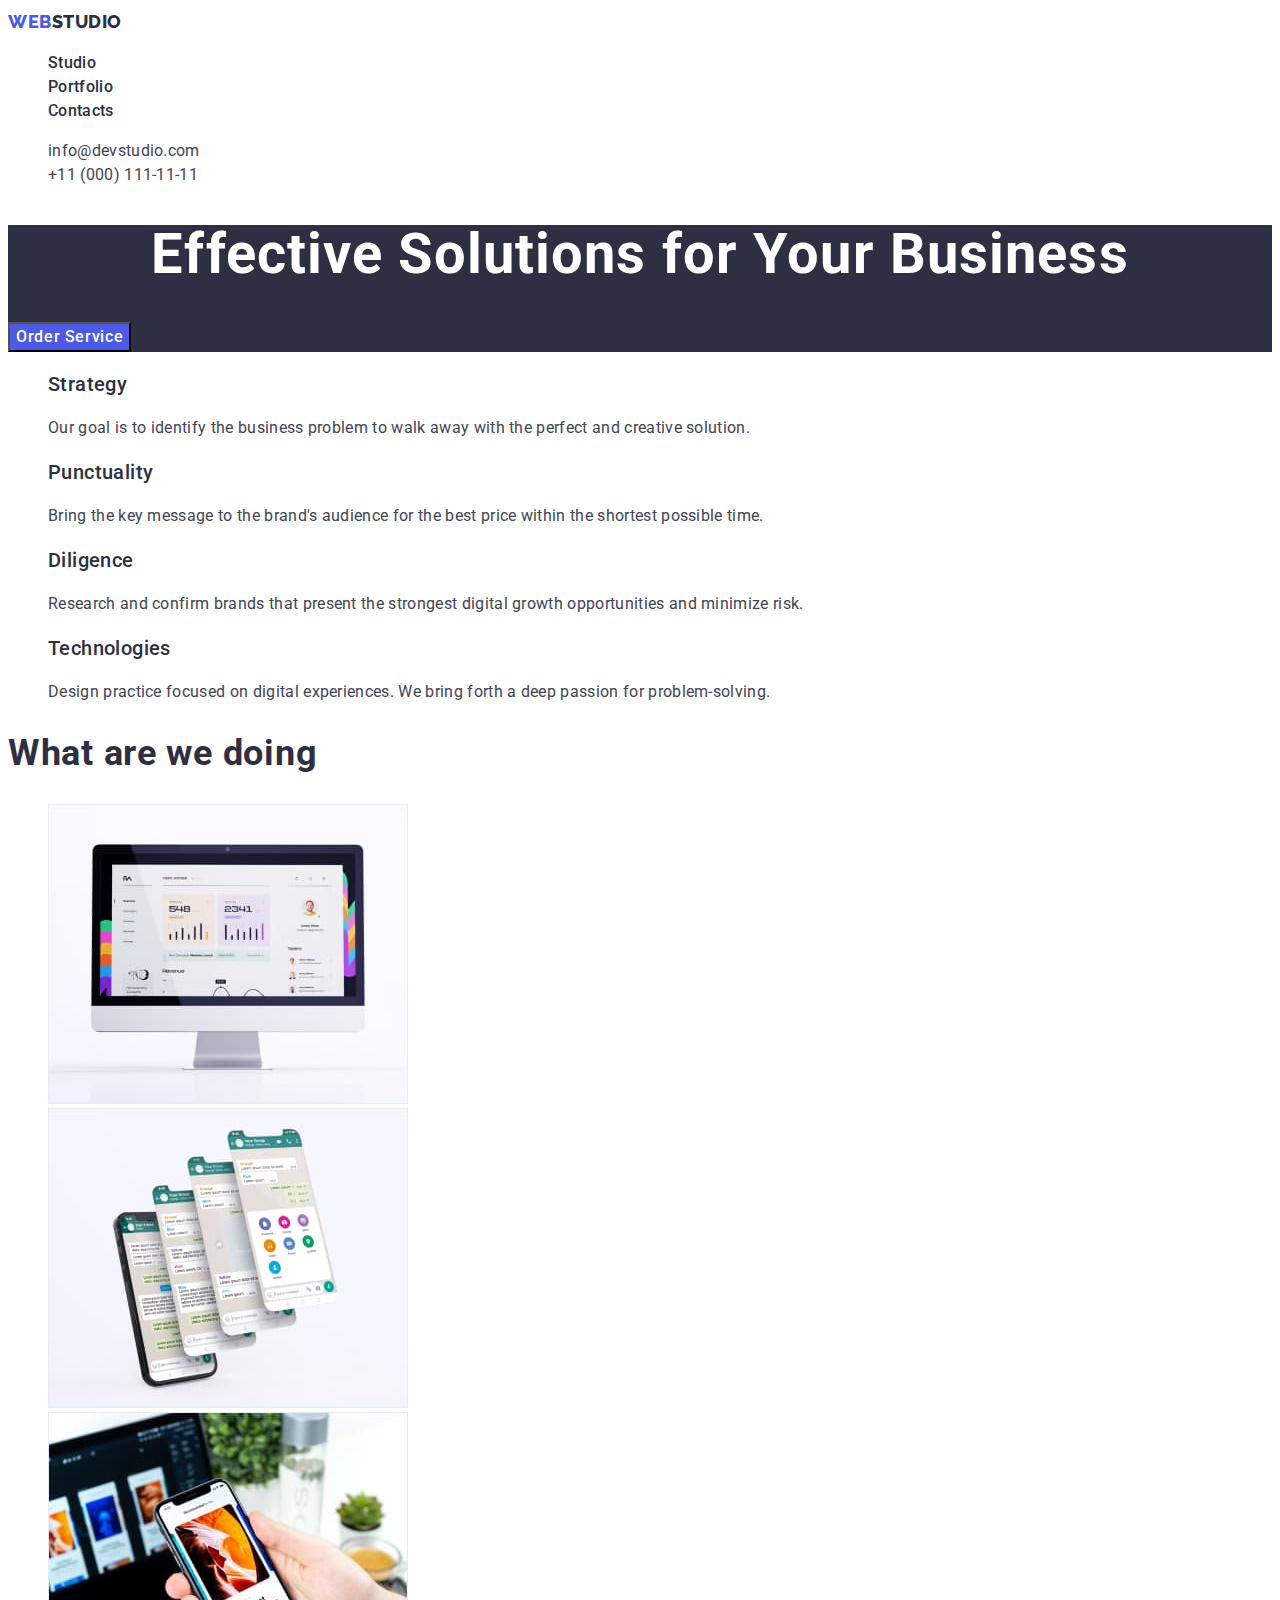
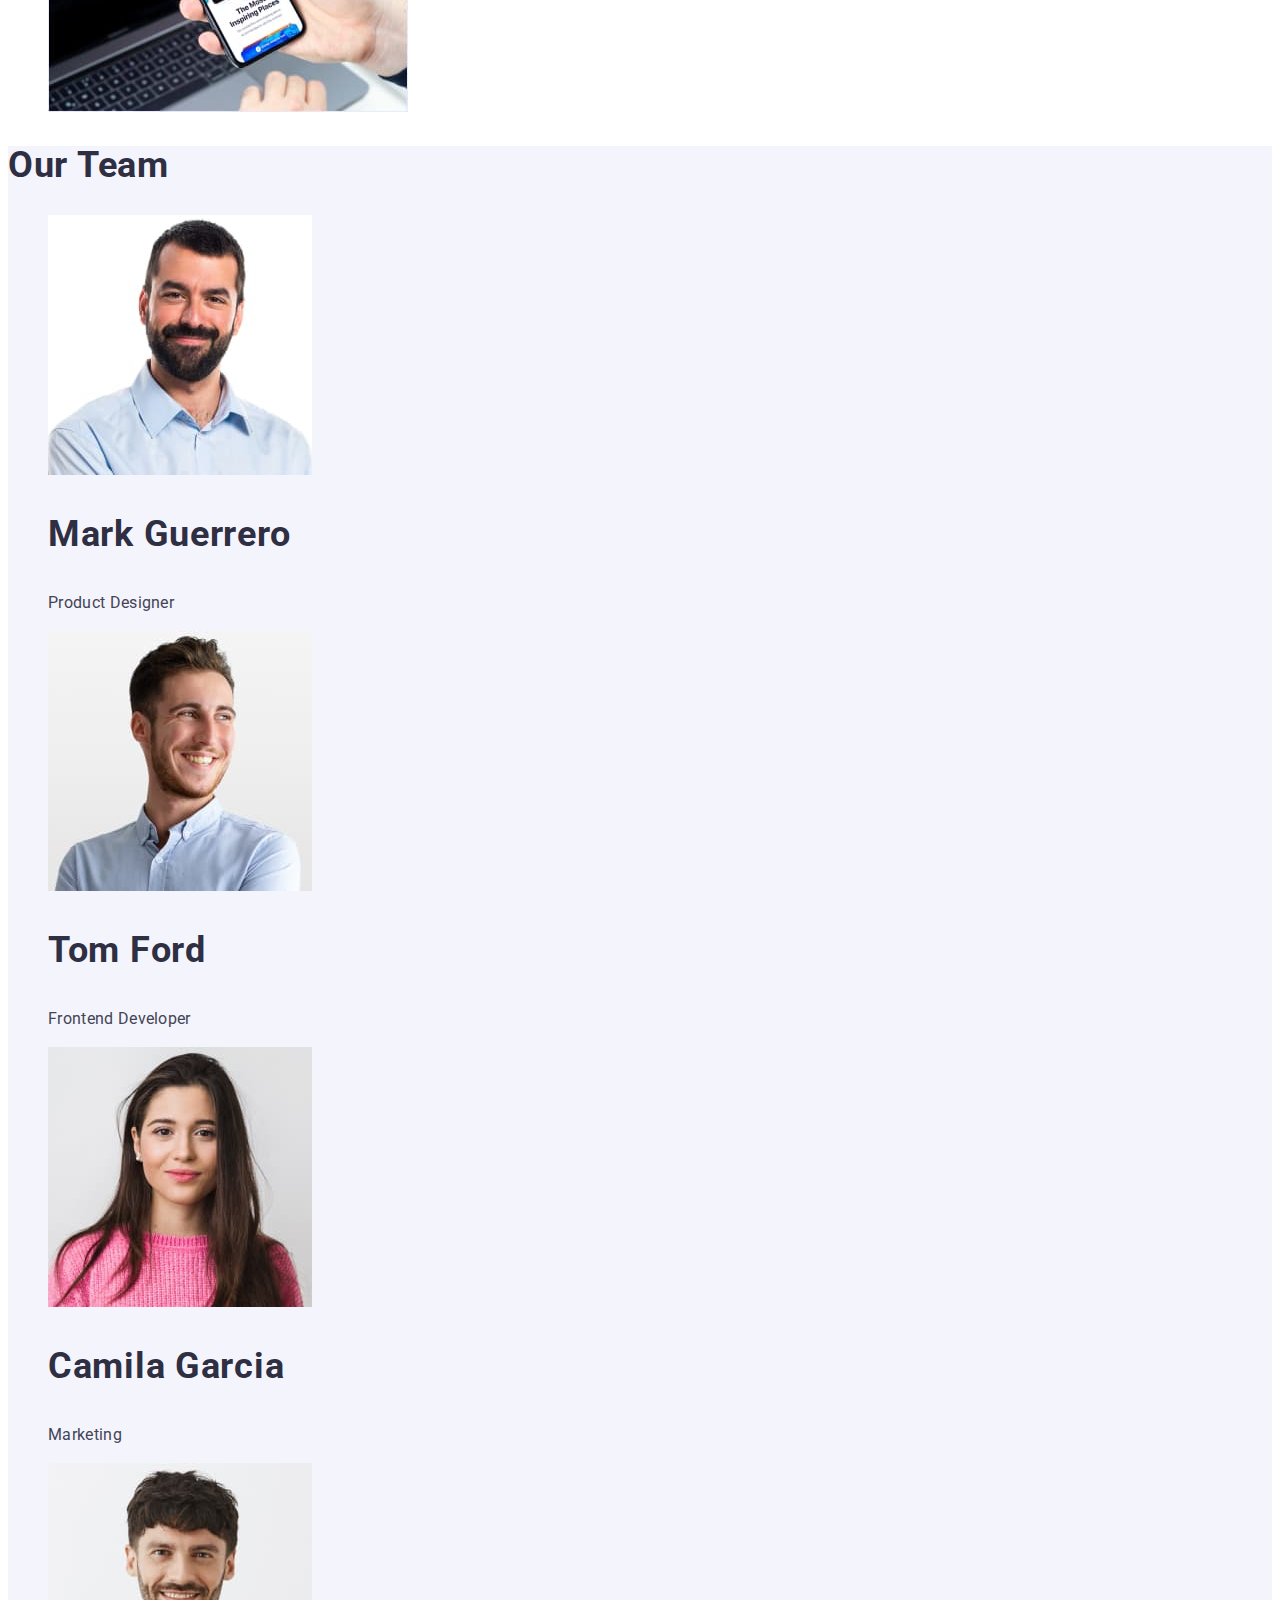
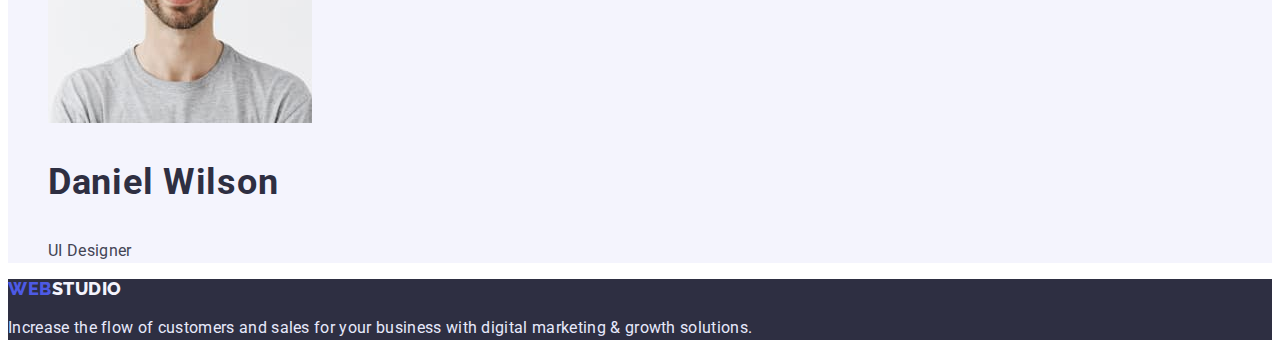
<file: index.html>
<!DOCTYPE html>
<html lang="en">
<head>
    <meta charset="UTF-8">
    <meta http-equiv="X-UA-Compatible" content="IE=edge">
    <meta name="viewport" content="width=device-width, initial-scale=1.0">
    <title>Effective Solutions for Your Business</title>
    <link rel="preconnect" href="https://fonts.googleapis.com">
    <link rel="preconnect" href="https://fonts.gstatic.com" crossorigin>
    <link
 href="https://fonts.googleapis.com/css2?family=Raleway:wght@800&family=Roboto:wght@400;500;700;900&display=swap"
 rel="stylesheet"
    />
    <link rel="stylesheet" href="./css/styles.css">
</head>
<body>
    <header class="page-header">
        <nav>
            <a class="logo-link" href="./index.html"><span class="accent">WEB</span>STUDIO</a>
            <ul class="menu list">
                <li class="menu-header list"><a class="menu-list" href="./index.html">Studio</a></li>
                <li class="menu-header list"><a class="menu-list" href="./portfolio.html">Portfolio</a></li>
                <li class="menu-header list"><a class="menu-list" href="">Contacts</a></li>
            </ul>
        </nav>
        <address class="address">
            <ul class="list">
            <li><a class="link-mail-post" href="mailto:info@devstudio.com">info@devstudio.com</a></li>
            <li><a class="phone-number" href="tel:+110001111111">+11 (000) 111-11-11</a></li>
        </ul>
    </address>

    </header>
    <main>
        <section class="solutions">
         <h1 class="h1-solutions">Effective Solutions for Your Business</h1>
                <button class="button-style b-text" type="button">Order Service</button>
          </section>

            <section class="features">
                <h2 class="visually-hidden">Features</h2>
        <ul class="features list">
            <li class="features-item"><h3 class="features-header">Strategy</h3>
                <p class="features-list">Our goal is to identify the business
                    problem to walk away with the perfect and creative solution. </p>
            </li>
            <li class="features-item">
                <h3 class="features-header">Punctuality</h3>
                <p class="features-list">Bring the key message to the brand's audience for the best price within the shortest possible time.
             </p></li>
            <li class="features-item">
                <h3 class="features-header">Diligence</h3>
                <p class="features-list">Research and confirm brands that present the strongest digital growth opportunities and minimize risk.</p>
            </li>
            <li class="features-item">
                <h3 class="features-header">Technologies</h3>
                <p class="features-list">Design practice focused on digital experiences. We bring forth a deep passion for problem-solving.</p>
            </li>
        </ul>
    </section>
    <section class="our-work">
        <h2 class="our-work-header">What are we doing</h2>
<ul class="work-img list">
            <li><img src="./images/img1.jpg" alt="computer" width="360"/></li>
            <li><img src="./images/img2.jpg" alt="telephone" width="360"/></li>
            <li><img src="./images/img3.jpg" alt="notebook" width="360"/></li>
    </ul>
    </section>
    <section class="team">
        <h2 class="team-header">Our Team</h2>
        <ul class="team list">
            <li><img src="./images/img4.jpg" alt="Mark" width="264"/><h3 class="team-header">Mark Guerrero</h3>
            <p class="speciality">Product Designer</p></li>
        
        <li><img src="./images/img5.jpg" alt="Tom" width="264"/><h3 class="team-header">Tom Ford</h3>
            <p class="speciality">Frontend Developer</p></li>
        
        <li><img src="./images/img6.jpg" alt="Camila" width="264"/><h3 class="team-header">Camila Garcia</h3>
            <p class="speciality">Marketing</p></li>
        
        <li><img src="./images/img7.jpg" alt="Daniel" width="264"/><h3 class="team-header">Daniel Wilson</h3>
            <p class="speciality">UI Designer</p></li>
        </ul>
</section>
    </main>
    <footer class="style-footer">
    
        <a class="logotype" href="./index.html"><span class="accent">WEB</span>STUDIO</a>
        <p class="footer-text">Increase the flow of customers and sales for your business with digital marketing & growth solutions.</p>

    </footer>
</body>
</html>
</file>
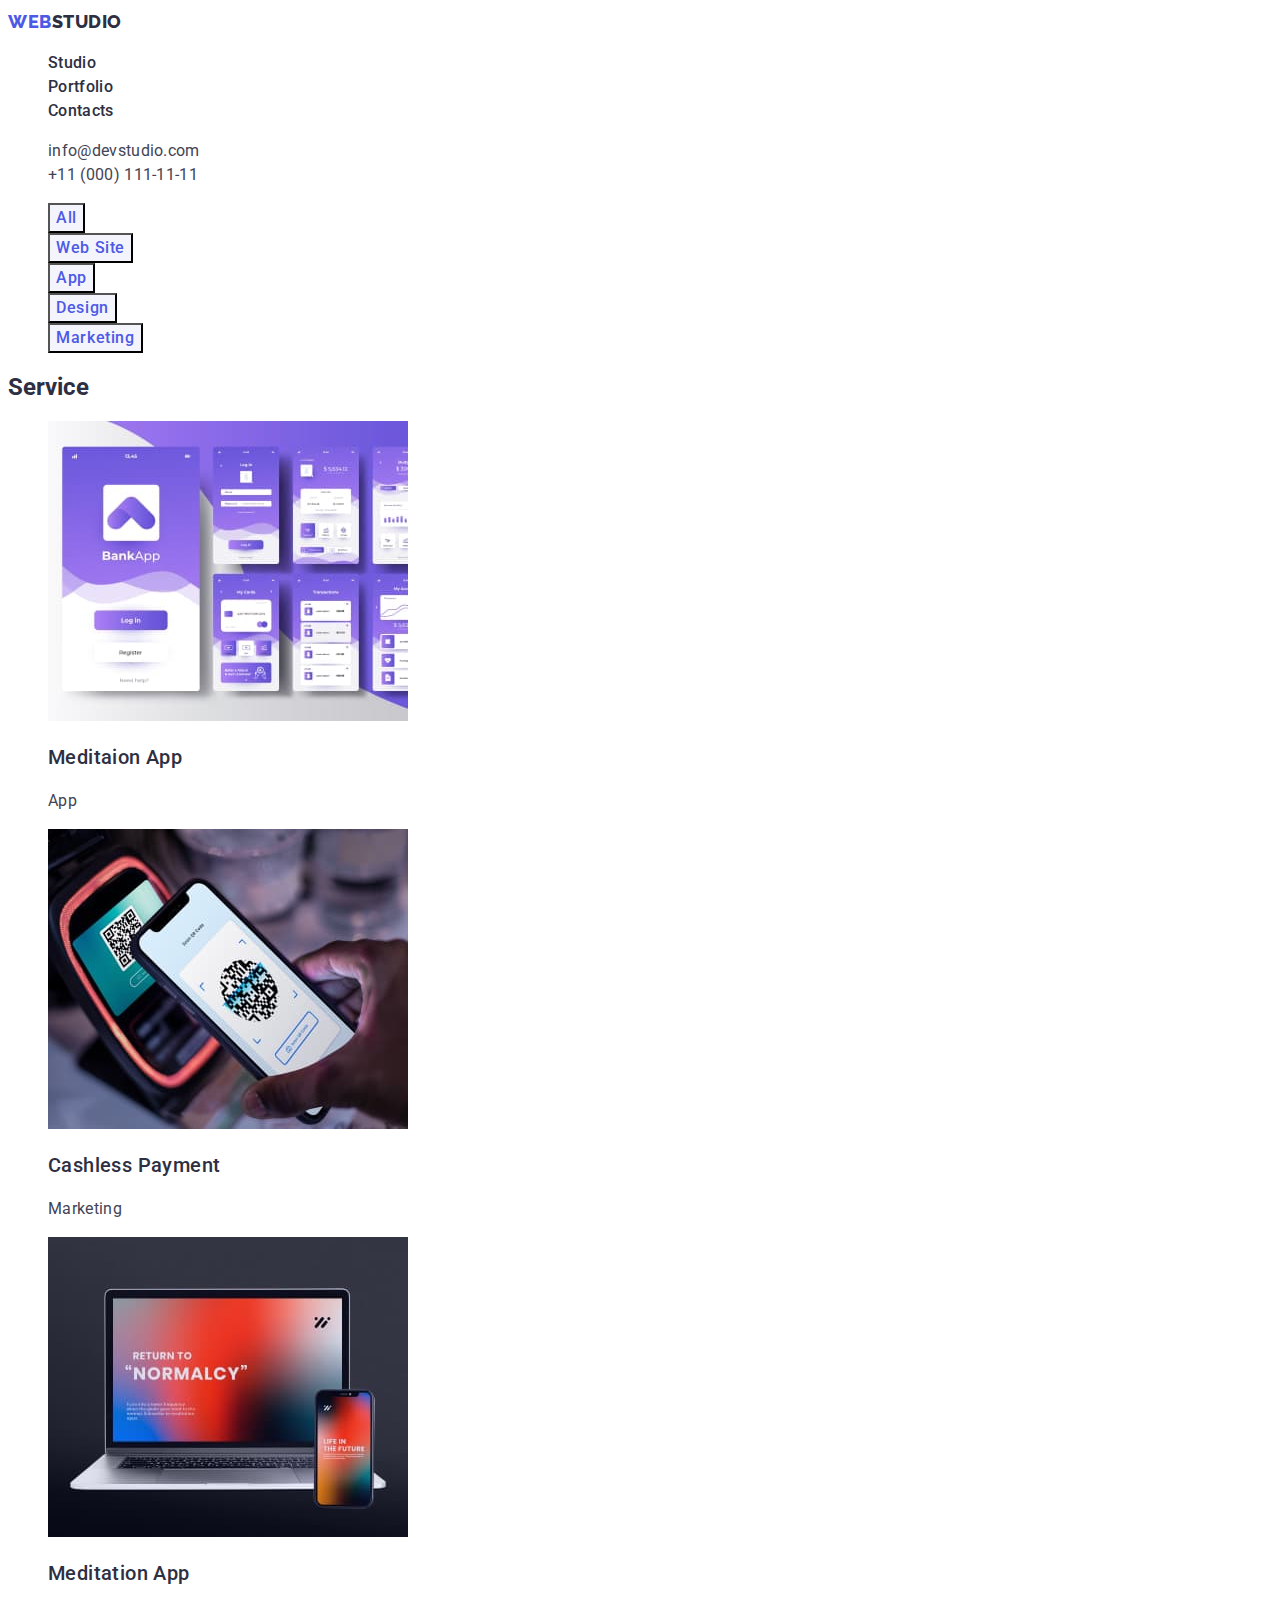
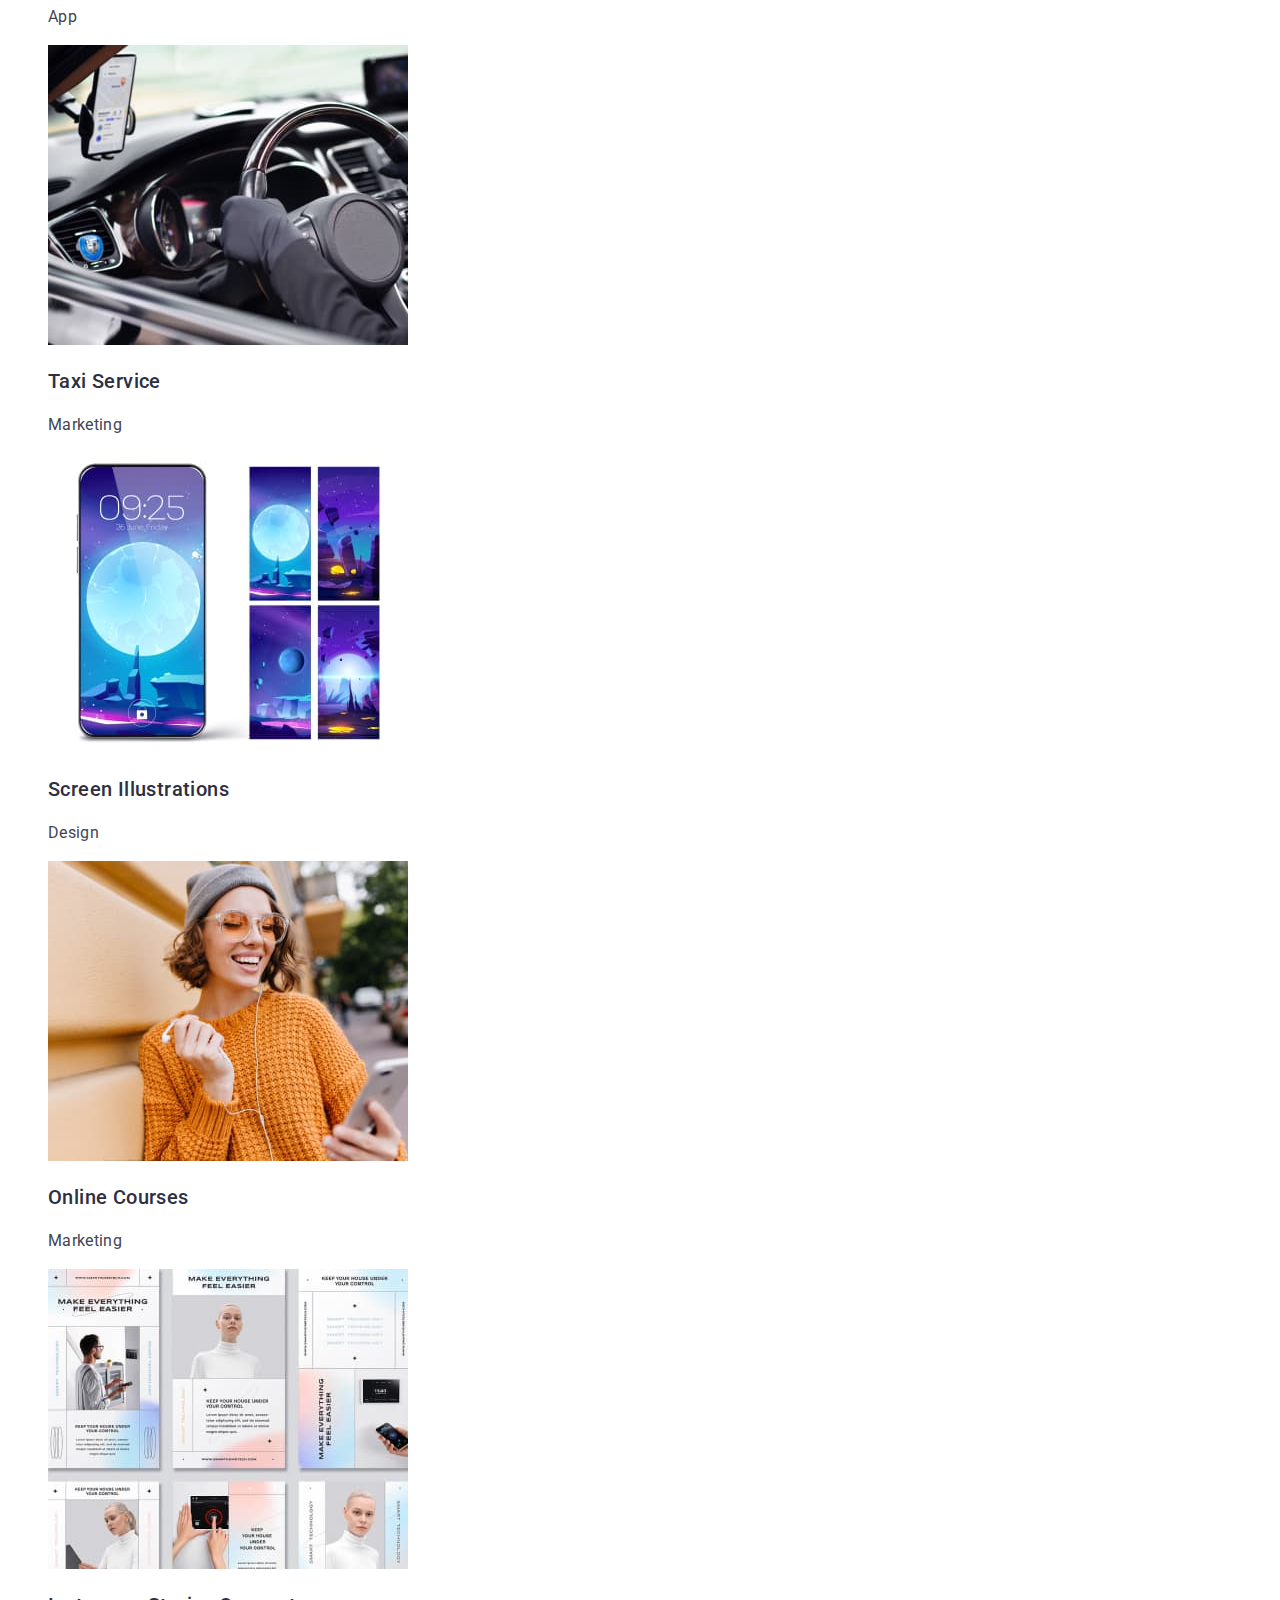
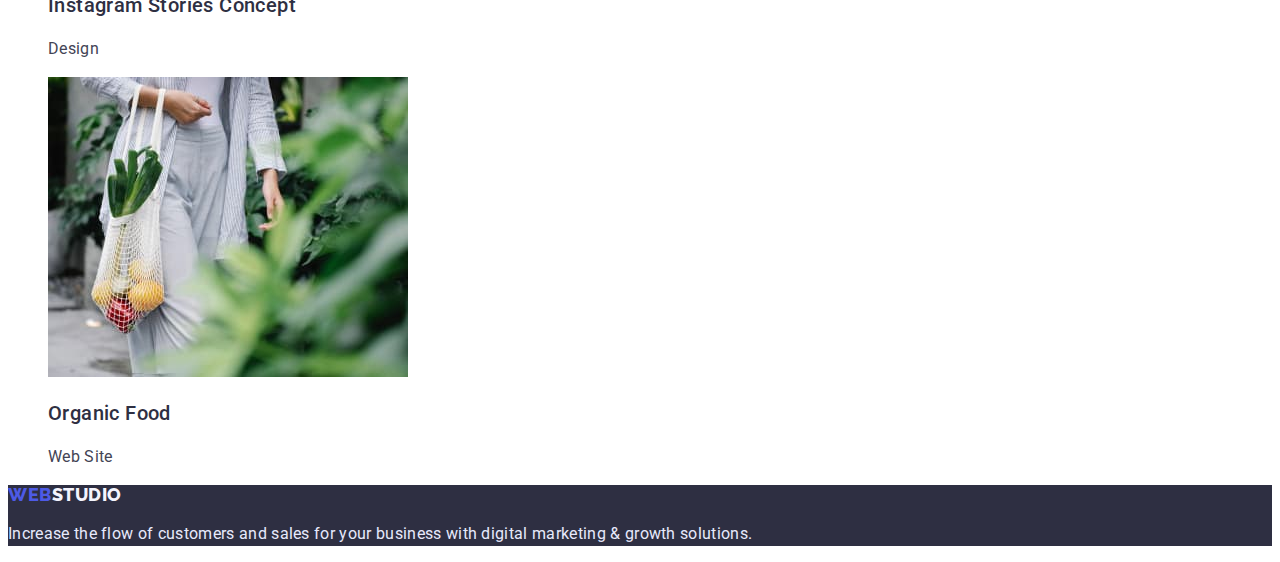
<file: portfolio.html>
<!DOCTYPE html>
<html lang="en">
    <head>
    <meta charset="UTF-8">
    <meta http-equiv="X-UA-Compatible" content="IE=edge">
    <meta name="viewport" content="width=device-width, initial-scale=1.0">
    <title>Portfolio</title>
    <link rel="preconnect" href="https://fonts.googleapis.com">
    <link rel="preconnect" href="https://fonts.gstatic.com" crossorigin>
    <link href="https://fonts.googleapis.com/css2?family=Open+Sans:wght@600&family=Raleway:wght@800&family=Roboto+Mono:wght@600&family=Roboto:wght@400;500;700&display=swap" rel="stylesheet">
    <link rel="stylesheet" href="./css/styles.css">
</head>
<body class="body-style">
    <header>
        <nav class="header-navigation">
            <a class="logo-link" href="./index.html"><span class="accent">WEB</span>STUDIO</a>
            <ul class="menu list ">
                <li class="menu-item"><a  class="menu-list" href="./index.html">Studio</a></li>
                <li class="menu-item"><a class="menu-list" href="./portfolio.html">Portfolio</a></li>
                <li class="menu-item"><a class="menu-list" href="">Contacts</a></li>
            </ul>
        </nav>
        <address class="address">
            <ul class=" list">
            <li><a class="link-mail-post" href="mailto:info@devstudio.com">info@devstudio.com</a></li>
            <li><a class="phone-number" href="tel:+110001111111">+11 (000) 111-11-11</a></li>
        </ul>
    </address>
       </header>
<main>
    <section class="buttons">
        <h1 class="visually-hidden">Menu</h1>
        <ul class="buttons-list list">
            <li><button class="buttons-style buttons-item" type="button">All</button></li> 
            <li><button class="buttons-style buttons-item"type="button">Web Site</button></li>
            <li><button class="buttons-style buttons-item"type="button">App</button></li>
            <li><button class="buttons-style buttons-item"type="button">Design</button></li>
            <li><button class="buttons-style buttons-item"type="button">Marketing</button></li>
        </ul>
        <h2>Service</h2>
        <ul class="images list">
            <li><a  class="service" href=""><img src="./images/img8.jpg" alt="app" width="360"><h3 class="image-name" >Meditaion App</h3><p class="img-text">App</p></a></li>
            <li><a class="service" href=""><img src="./images/img9.jpg" alt="payment" width="360"><h3 class="image-name">Cashless Payment</h3><p class="img-text">Marketing</p></a></li>
            <li><a class="service" href=""><img src="./images/img10.jpg" alt="meditation" width="360"><h3 class="image-name">Meditation App</h3><p class="img-text">App</p></a></li>
            <li><a class="service" href=""><img src="./images/img11.jpg" alt="taxi" width="360"><h3 class="image-name">Taxi Service</h3><p class="img-text">Marketing</p></a></li>
            <li><a class="service" href=""><img src="./images/img12.jpg" alt="illustrations" width="360"><h3 class="image-name">Screen Illustrations</h3><p class="img-text">Design</p></a></li>
            <li><a class="service" href=""><img src="./images/img13.jpg" alt="courses" width="360"><h3 class="image-name">Online Courses</h3><p class="img-text">Marketing</p></a></li>
            <li><a class="service" href=""><img src="./images/img14.jpg" alt="instagram" width="360"><h3 class="image-name">Instagram Stories Concept</h3><p class="img-text">Design</p></a></li>
            <li><a class="service" href=""><img src="./images/img15.jpg" alt="food" width="360"><h3 class="image-name">Organic Food</h3><p class="img-text">Web Site</p></a></li>
        </ul>
    </section>
</main>
<footer class="style-footer">
    
    <a class="logotype" href="./index.html"><span class="accent">WEB</span>STUDIO</a>
    <p class="footer-text">Increase the flow of customers and sales for your business with digital marketing & growth solutions.</p>

</footer>
</body>
</html>
</file>
<file: css/styles.css>
:root{
    --navy-blue-color: #2E2F42;
    --body-background-color:  #FFFFFF;
    --cornflower-color:  #E7E9FC;   
    --slate-color: #434455;
    --iris-color: #4D5AE5;
    --cloud-color:  #F4F4FD;
    --ocean-color: #404BBF;
}
body{
    font-family: 'Roboto', sans-serif;
    background-color: var(--body-background-color);
    color: var(--navy-blue-color);
    font-size: 16px;
 }
.logo-link{
    font-family: 'Raleway',sans-serif;
font-weight: 800;
font-size: 18px;
line-height: 1.5;
display: flex;
align-items: center;
letter-spacing: 0.03em;
color: var(--navy-blue-color);
text-decoration: none;

}
.accent{
color: var(--iris-color);
}
.visually-hidden {
    position: absolute;
    width: 1px;
    height: 1px;
    margin: -1px;
    border: 0;
    padding: 0;
    white-space: nowrap;
    clip-path: inset(100%);
    clip: rect(0 0 0 0);
    overflow: hidden;
  }
.menu-list{
font-weight: 500;
font-size: 16px;
line-height: 1.5;
letter-spacing: 0.02em;
color: var(--navy-blue-color);
text-decoration: none;
}
.menu-list:is(:hover,:focus){
  color:  var(--ocean-color);
}
.list{ 
   list-style: none;
}
.address{
font-style: normal;
}
.link-mail-post:is(:hover,:focus){
    color:  var(--ocean-color);}
.link-mail-post{
font-family: 'Roboto',sans-serif;
font-size: 16px;
line-height: 1.5;
letter-spacing: 0.02em;
color: var(--slate-color);
text-decoration: none;
}
.phone-number:is(:hover,:focus){
    color:  var(--ocean-color);}
    .phone-number{ 
font-family: 'Roboto',sans-serif;
font-size: 16px;
line-height: 1.5;
letter-spacing: 0.02em;
color: var(--slate-color);
text-decoration: none;
}
 .solutions{
background-color: var(--navy-blue-color);
 }
.h1-solutions{ 
font-weight: 700;
font-size: 56px;
line-height: 1.07;
letter-spacing: 0.02em;
color: var(--body-background-color);
text-align: center;
}
.button-style:is(:hover,:focus){
    background: var(--ocean-color);
}

.b-text{   
font-family: inherit;
font-weight: 500;
font-size: 16px;
line-height: 1.5;
letter-spacing: 0.04em;
color: var(--body-background-color);
background: var(--iris-color);
 }

.features-header{
font-weight: 500;
font-size: 20px;
line-height: 1.2;
letter-spacing: 0.02em;
color: var(--navy-blue-color);
}
.features-list{
font-size: 16px;
line-height: 1.5;
letter-spacing: 0.02em;
color: var(--slate-color);

}
.our-work-header{
font-weight: 700;
font-size: 36px;
line-height: 1.11;
letter-spacing: 0.02em;
color: var(--navy-blue-color);
}
.team{
    background: var(--cloud-color);
}
.team-header{
font-weight:700;
font-size: 36px;
line-height: 1.11;
letter-spacing: 0.02em;
color: var(--navy-blue-color);

}

.speciality{
font-size: 16px;
line-height: 1.5;
letter-spacing: 0.02em;
color: var(--slate-color);
}

.body{
font-family: 'Roboto', sans-serif;
font-weight: 500;
font-size: 20px;
line-height: 1.2;
color: var(--navy-blue-color);
}

.buttons-item:is(:hover,:focus){
background: var(--ocean-color);
color: var(--body-background-color);
}
.buttons-style{
    font-family: inherit;
    font-weight: 500;
font-size: 16px;
line-height: 1.5;
cursor: pointer;
letter-spacing: 0.04em; 
color: var(--iris-color);
background: var(--cloud-color);
}
.image-name{
font-weight: 500;
font-size: 20px;
line-height: 1.2;
letter-spacing: 0.02em;
color: var(--navy-blue-color);
}
.img-text{
font-size: 16px;
line-height: 1.5;
letter-spacing: 0.02em;
color: var(--slate-color);
}
.service{
    text-decoration: none;
}
 .accent2{
color: var(--iris-color);
 }
 .logotype{
   font-family: 'Raleway',sans-serif;
font-weight: 800;
font-size: 18px;
line-height: 1.16;
letter-spacing: 0.03em;
text-transform: uppercase;
color: var(--cloud-color);
text-decoration: none;
 }
 
.footer-text{
font-size: 16px;
line-height: 1.5;
letter-spacing: 0.02em;
color: var(--cornflower-color);
}
.style-footer{
    background: var(--navy-blue-color);}
</file>
